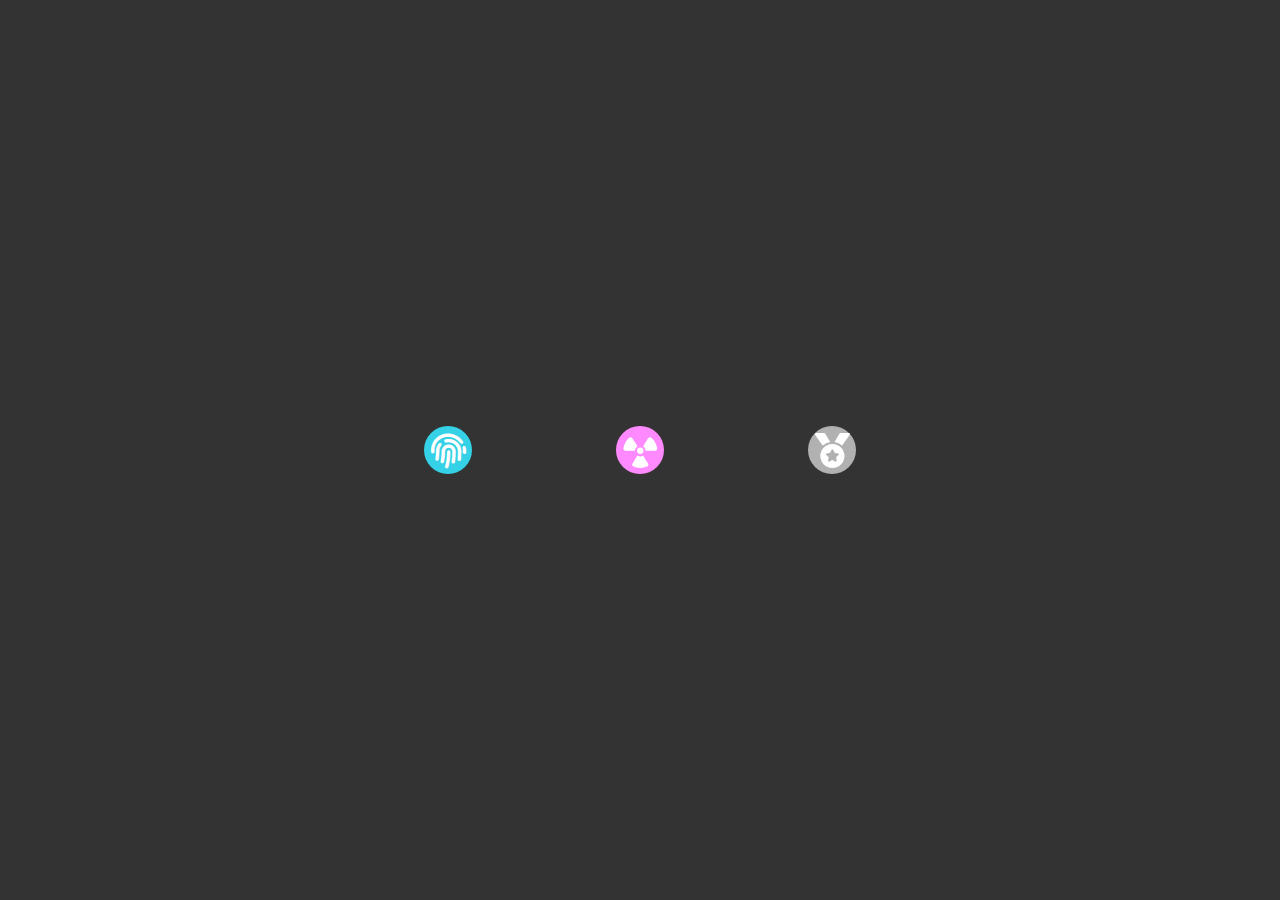
<file: 01.酷炫发光链接/index.html>
<!DOCTYPE html>
<html lang="en">
<head>
    <meta charset="UTF-8">
    <meta http-equiv="X-UA-Compatible" content="IE=edge">
    <meta name="viewport" content="width=device-width, initial-scale=1.0">
    <title>Document</title>
    <link rel="stylesheet" href="/重置样式表/reset.css">
    <link rel="stylesheet" href="/FontAwesome/css/all.css">
    <link rel="stylesheet" href="./style.css">
</head>
<body>
    <a class="pulse" href="JavaScript:;">
        <i class="fas fa-fingerprint"></i>
    </a>
    <a class="pulse" href="JavaScript:;" style="filter: hue-rotate(120deg);">
        <i class="fas fa-radiation"></i>
    </a>
    <a class="pulse" href="JavaScript:;" style="filter: grayscale();">
        <i class="fas fa-medal"></i>
    </a>
    
</body>
</html>
</file>
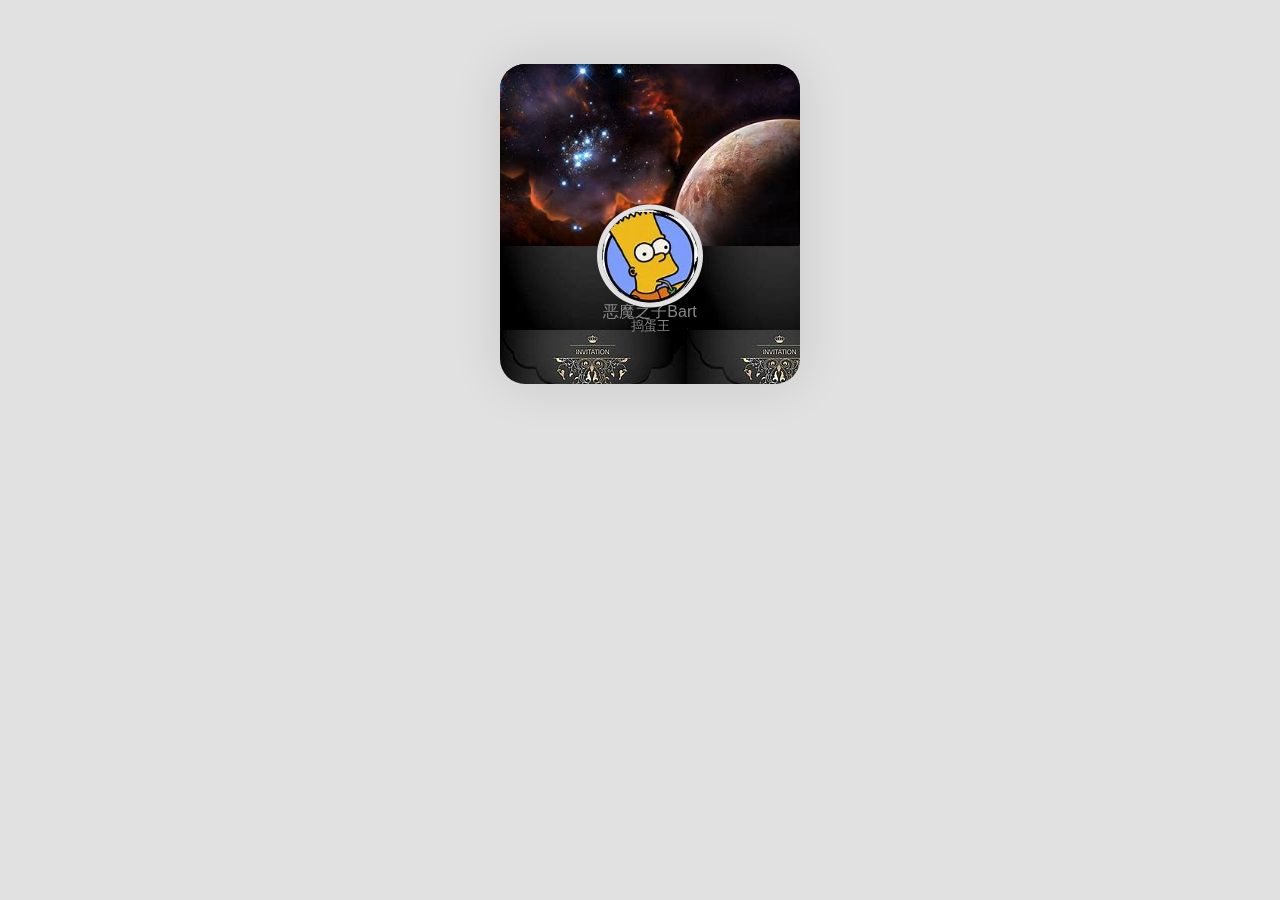
<file: 03.极简个人技能卡片展示/index.html>
<!DOCTYPE html>
<html lang="en">

<head>
    <meta charset="UTF-8">
    <meta http-equiv="X-UA-Compatible" content="IE=edge">
    <meta name="viewport" content="width=device-width, initial-scale=1.0">
    <title>Document</title>
    <link rel="stylesheet" href="/重置样式表/reset.css">
    <link rel="stylesheet" href="/FontAwesome/css/all.css">
    <link rel="stylesheet" href="./style.css">
</head>

<body>
    <div class="card">
        <div class="inner">

            <div class="front">
                <div class="banner">
                    <img src="/03.极简个人技能卡片展示/img/1.jfif" width="100%">
                </div>
                <div class="profile alignment">
                    <img class="avatar" src="/03.极简个人技能卡片展示/img/2.png">
                    <h3 class="title">恶魔之子Bart</h3>
                    <h3 class="subtitle">捣蛋王</h3>
                </div>
            </div>

            <div class="back">
                <div class="alignment">
                    <p class="text">
                        HTML+CSS每天一个小实例：极简个人技能卡片展示
                    </p>
                    <p class="address">
                        恶魔之子Bart<br>@陌风
                    </p>
                </div>
            </div>
        </div>
    </div>
</body>

</html>
</file>
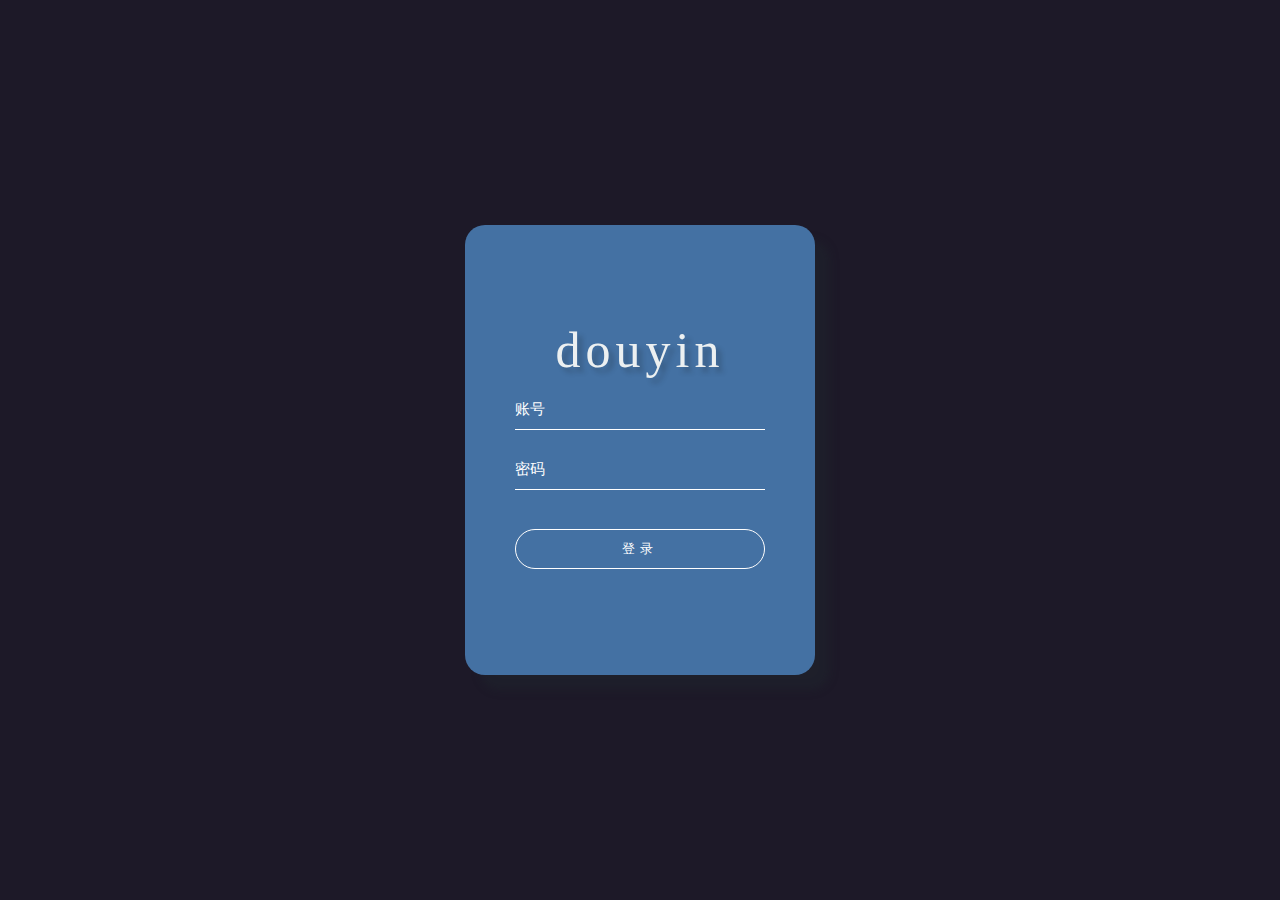
<file: 04.hover表单/index.html>
<!DOCTYPE html>
<html lang="en">
<head>
    <meta charset="UTF-8">
    <meta http-equiv="X-UA-Compatible" content="IE=edge">
    <meta name="viewport" content="width=device-width, initial-scale=1.0">
    <title>用户登录</title>
    <!-- <link rel="stylesheet" href="../重置样式表/reset.css"> -->
    <link rel="stylesheet" href="./04.css">
    <script src="../jquery/jquery-3.6.3.min.js"></script>
</head>
<body>
    
    <div class="container">
        <h1>douyin</h1>
        <form action="">
            <input type="text" class="tbx" placeholder="账号">
            <input type="text" class="tbx" placeholder="密码">
            <input type="submit" class="sub" value="登录">
        </form>
    </div>
    
    <script>
    // 定义一个con绑定container
    const con=document.querySelector(".container");
    // 定义两个函数开关（门）
    let isIn=true;  //鼠标进去，默认打开
    let isOut=false;  //鼠标离开，默认关闭
    
    var span;    //给未出生的元素取个名字span
    
    //添加监听
    // 监听鼠标进入事件
    con.addEventListener("mouseenter",(e)=>{
        // 如果进去的门是打开的，就可以执行这个函数
        if(isIn){
            // 获取进入鼠标位置
            // 生成元素的位置=进入点距离窗口的距离 - 父盒子距离窗口的距离
            let inX=e.clientX-e.target.offsetLeft;
            let inY=e.clientY-e.target.offsetTop;
    
            // 创建一个span元素并且给他对应的坐标
            let el=document.createElement("span");
            el.style.left=inX+"px";
            el.style.top=inY+"px";
            // 添加到con对应的父元素，即container
            con.appendChild(el);
    
            $(".container span").removeClass("out");  //移除出去的动画
            $(".container span").addClass("in");  //添加进入的动画
            span=document.querySelector(".container span");
            isIn=false;  //关闭进来的门，不能使用进入方法
            isOut=true;  //开启出去的门，可以使用出去方法
        }
    });
    
    // 监听鼠标出去事件
    con.addEventListener("mouseleave",(e)=>{
        if(isOut){
            // 获取出去鼠标位置
            // 生成元素的位置=出去点距离窗口的距离 - 父盒子距离窗口的距离
            let outX=e.clientX-e.target.offsetLeft;
            let outY=e.clientY-e.target.offsetTop;
    
            $(".container span").removeClass("in");  //移除进入动画
            $(".container span").addClass("out");  //添加出去动画
            // 添加出去坐标
            $(".out").css("left",outX+"px");
            $(".out").css("top",outY+"px");
    
            isOut=false;  //关闭出去的门
            // 当动画结束后再删除元素
            setTimeout(()=>{
                con.removeChild(span); //删除元素
                isIn=true;  //打开进入的门
            },500);
        }
    });
    
    </script>

 </div>

</body>
</html>
</file>
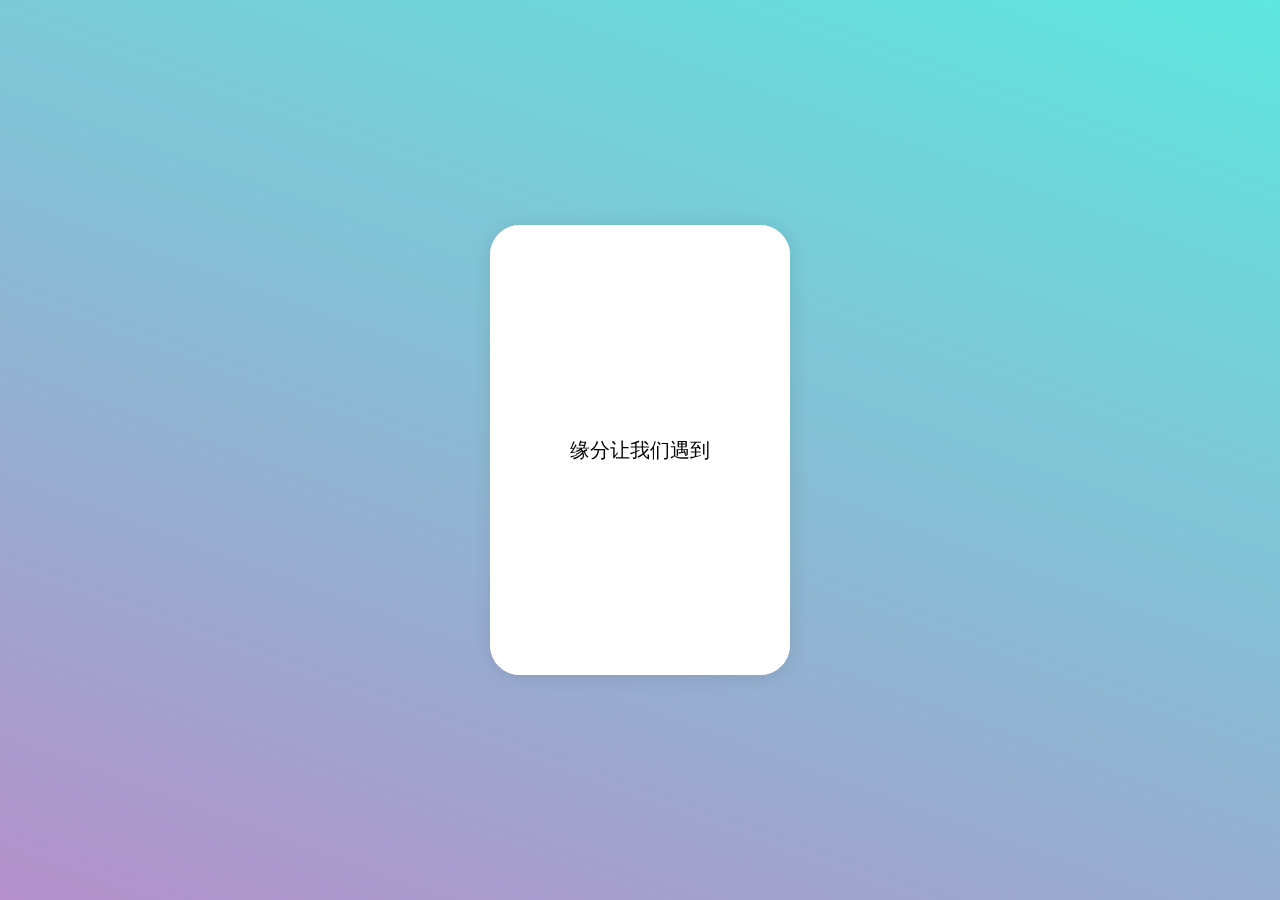
<file: 05.3D旋转卡片/index.html>
<!DOCTYPE html>
<html lang="en">
<head>
    <meta charset="UTF-8">
    <meta http-equiv="X-UA-Compatible" content="IE=edge">
    <meta name="viewport" content="width=device-width, initial-scale=1.0">
    <title>3D旋转卡片</title>
    <link rel="stylesheet" href="./05.css">
</head>
<body>
    
    <div class="card">
        <div class="front">
            <p>缘分让我们遇到</p>
        </div>
        <div class="back">
            <p>求点赞！</p>
            <p>求关注~</p>
            <p>求评论！</p>
            <p>求收藏~</p>
        </div>
    </div>
    
</body>
</html>
</file>
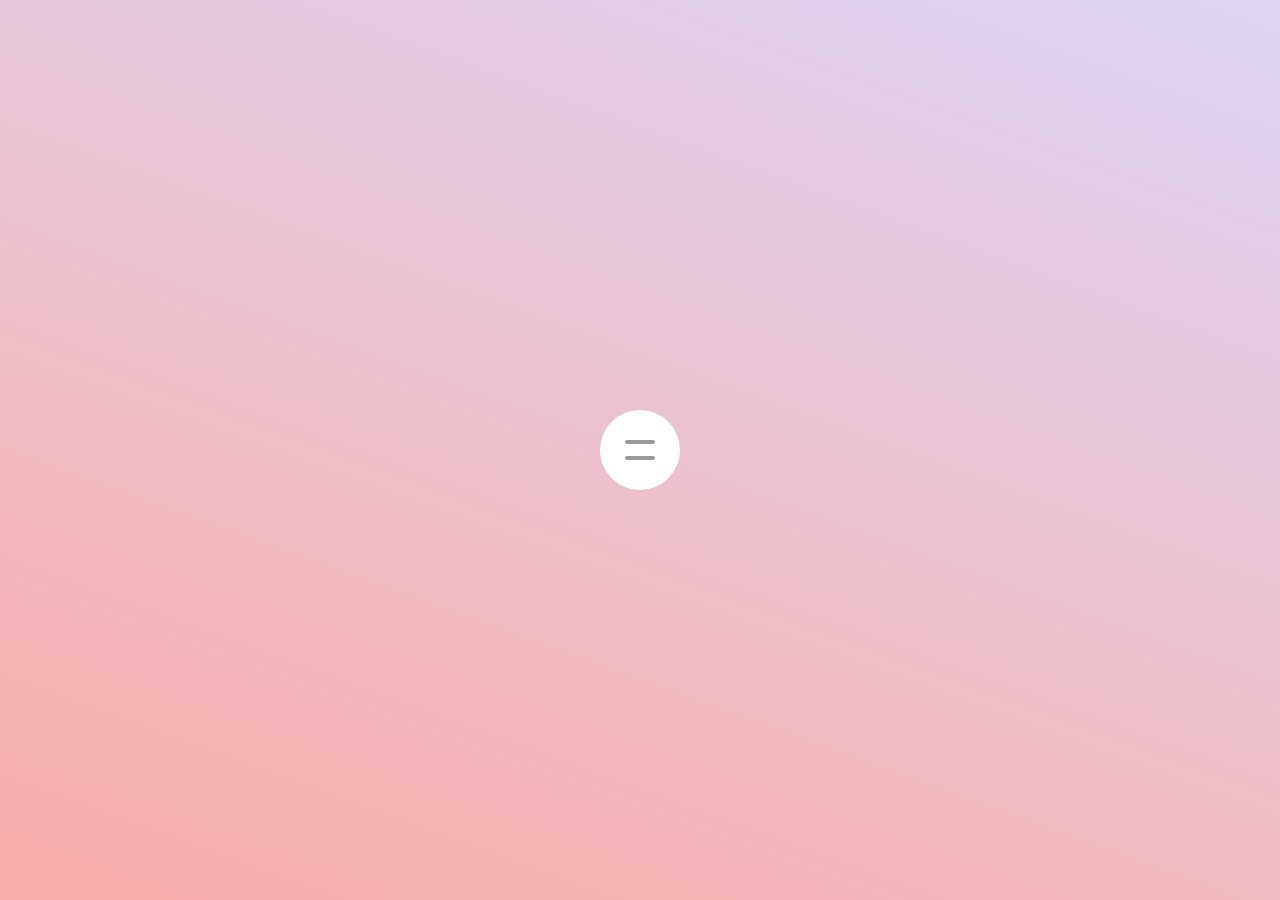
<file: 06.伸缩式导航栏/index.html>
<!DOCTYPE html>
<html lang="en">
<head>
    <meta charset="UTF-8">
    <meta http-equiv="X-UA-Compatible" content="IE=edge">
    <meta name="viewport" content="width=device-width, initial-scale=1.0">
    <title>伸缩式导航栏</title>
    <link rel="stylesheet" href="./06.css">
</head>
<body>
    <div class="navbar">
        <input type="checkbox">
        <span></span>
        <span></span>
        <ul>
            <li><a href="javascript:void(0)">点赞</a></li>
            <li><a href="javascript:void(0)">关注</a></li>
            <li><a href="javascript:void(0)">评论</a></li>
            <li><a href="javascript:void(0)">收藏</a></li>
            <li><a href="javascript:void(0)">转发</a></li>
        </ul>
    </div>
    
</body>
</html>
</file>
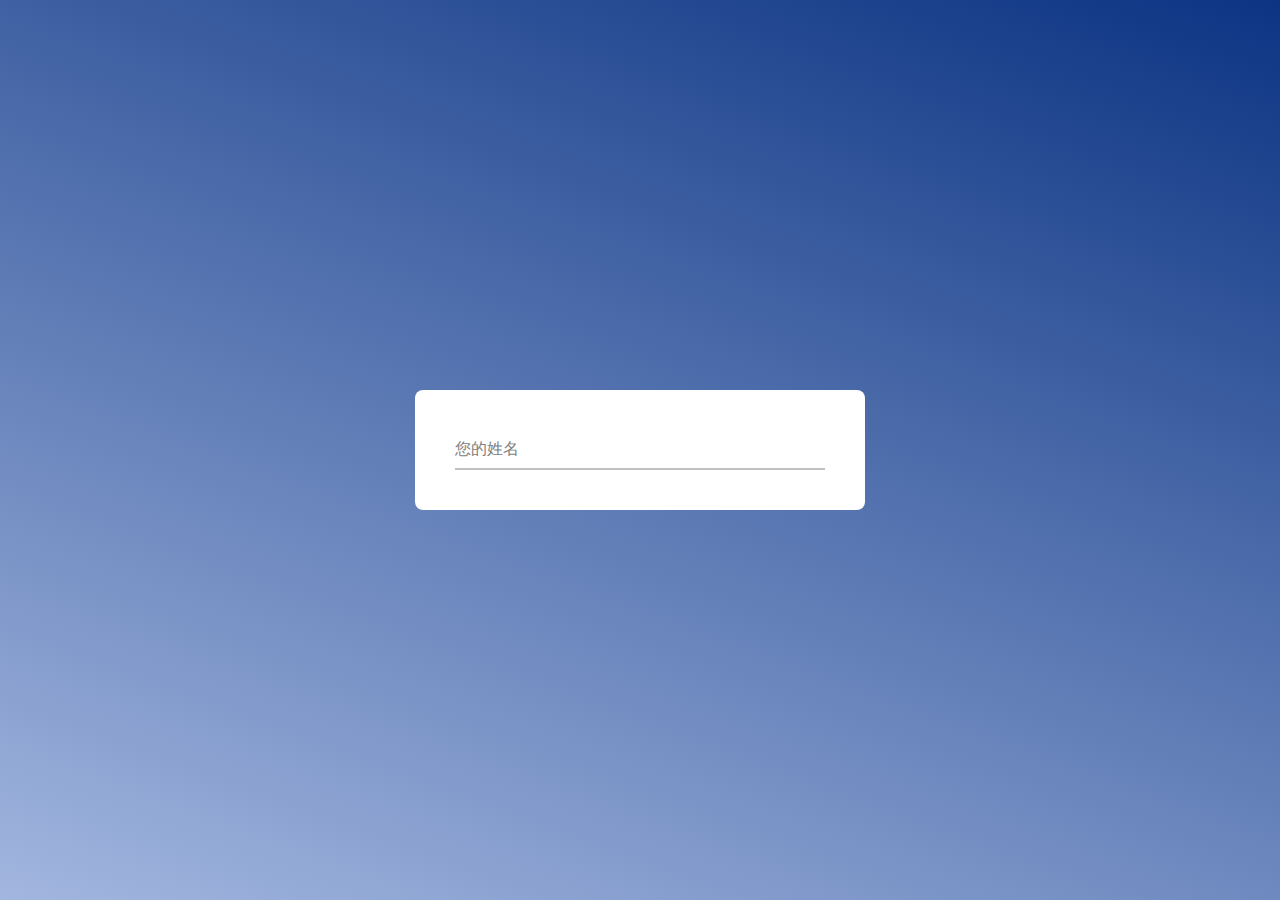
<file: 07.input输入框动画/index.html>
<!DOCTYPE html>
<html lang="en">
<head>
    <meta charset="UTF-8">
    <meta http-equiv="X-UA-Compatible" content="IE=edge">
    <meta name="viewport" content="width=device-width, initial-scale=1.0">
    <title>input输入框动画</title>
    <link rel="stylesheet" href="./07.css">
</head>
<body>
    <div class="wrapper">
        <div class="input-data">
            <input type="text" required>
            <div class="underline"></div>
            <label>您的姓名</label>
        </div>
    </div>
</body>
</html>
</file>
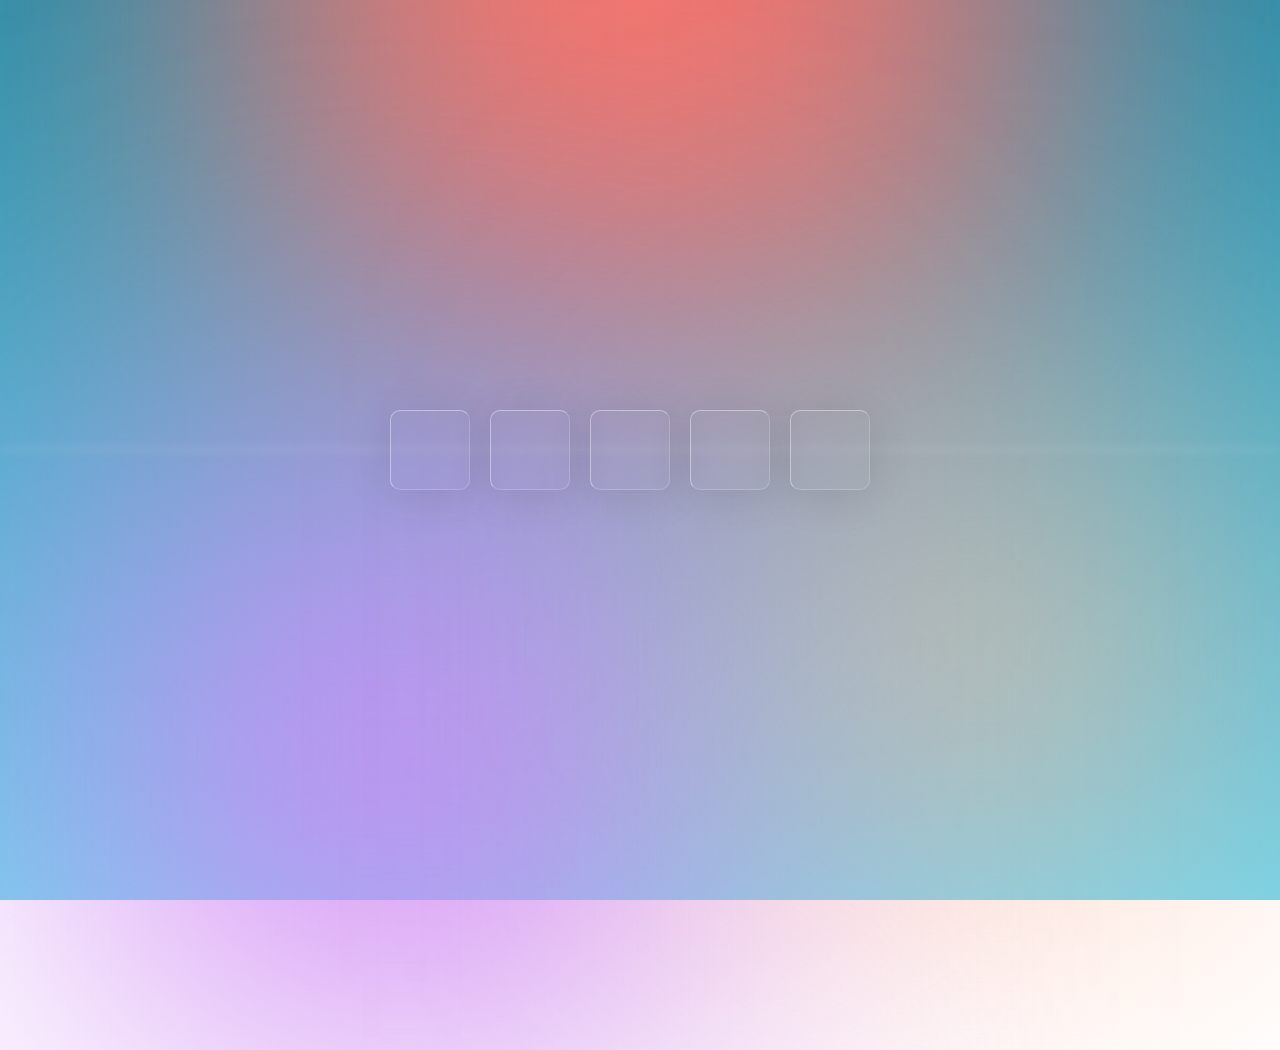
<file: 08.玻璃图标悬浮效果/index.html>
<!DOCTYPE html>
<html lang="en">
<head>
    <meta charset="UTF-8">
    <meta http-equiv="X-UA-Compatible" content="IE=edge">
    <meta name="viewport" content="width=device-width, initial-scale=1.0">
    <title>玻璃图标悬浮效果</title>
    <link rel="stylesheet" href="./08.css">
    <style>
        /* CDN 服务仅供平台体验和调试使用，平台不承诺服务的稳定性，企业客户需下载字体包自行发布使用并做好备份。 */
@font-face {
  font-family: 'iconfont';  /* Project id 3511850 */
  src: url('http://at.alicdn.com/t/c/font_3511850_nm3l3lv07ph.woff2?t=1679636016660') format('woff2'),
       url('http://at.alicdn.com/t/c/font_3511850_nm3l3lv07ph.woff?t=1679636016660') format('woff'),
       url('http://at.alicdn.com/t/c/font_3511850_nm3l3lv07ph.ttf?t=1679636016660') format('truetype');
}
    </style>
</head>
<body>
    <div class="container">
        <div class="color"></div>
        <div class="color"></div>
        <div class="color"></div>
        <ul>
            <li>
                <a href="javascript:;"><i class="iconfont">&#xe600;</i></a>
            </li>
            <li>
                <a href="javascript:;"><i class="iconfont">&#xe601;</i></a>
            </li>
            <li>
                <a href="javascript:;"><i class="iconfont">&#xe882;</i></a>
            </li>
            <li>
                <a href="javascript:;"><i class="iconfont">&#xe6a2;</i></a>
            </li>
            <li>
                <a href="javascript:;"><i class="iconfont">&#xe882;</i></a>
            </li>
        </ul>
        <ul>
            <li></li>
        </ul>
    </div>
</body>
</html>
</file>
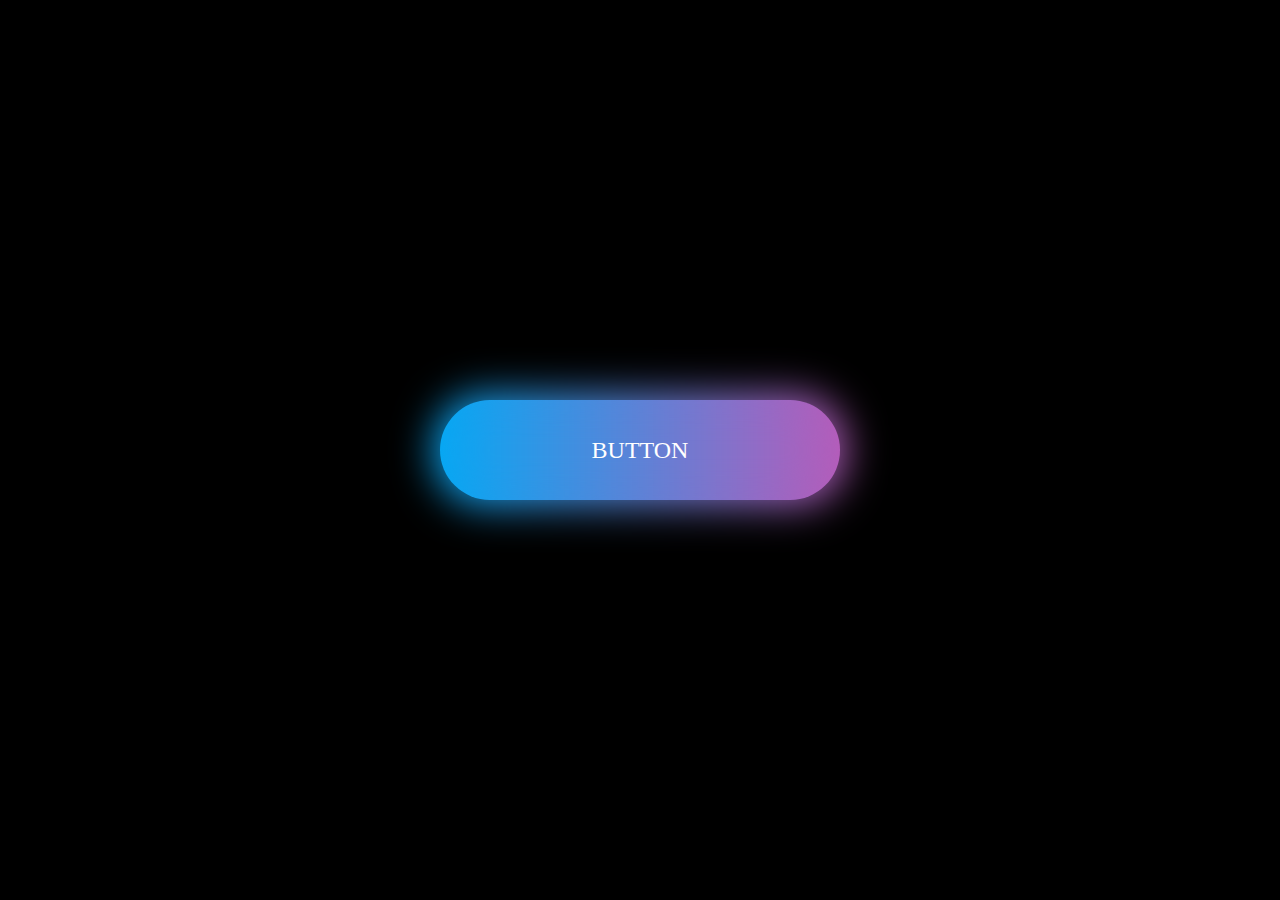
<file: 11.流光按钮/index.html>
<!DOCTYPE html>
<html lang="en">
<head>
    <meta charset="UTF-8">
    <meta http-equiv="X-UA-Compatible" content="IE=edge">
    <meta name="viewport" content="width=device-width, initial-scale=1.0">
    <title>流光按钮</title>
    <link rel="stylesheet" href="./11.css">
</head>
<body>
    
        <a href="javascript:;">button</a>
    
    
</body>
</html>
</file>
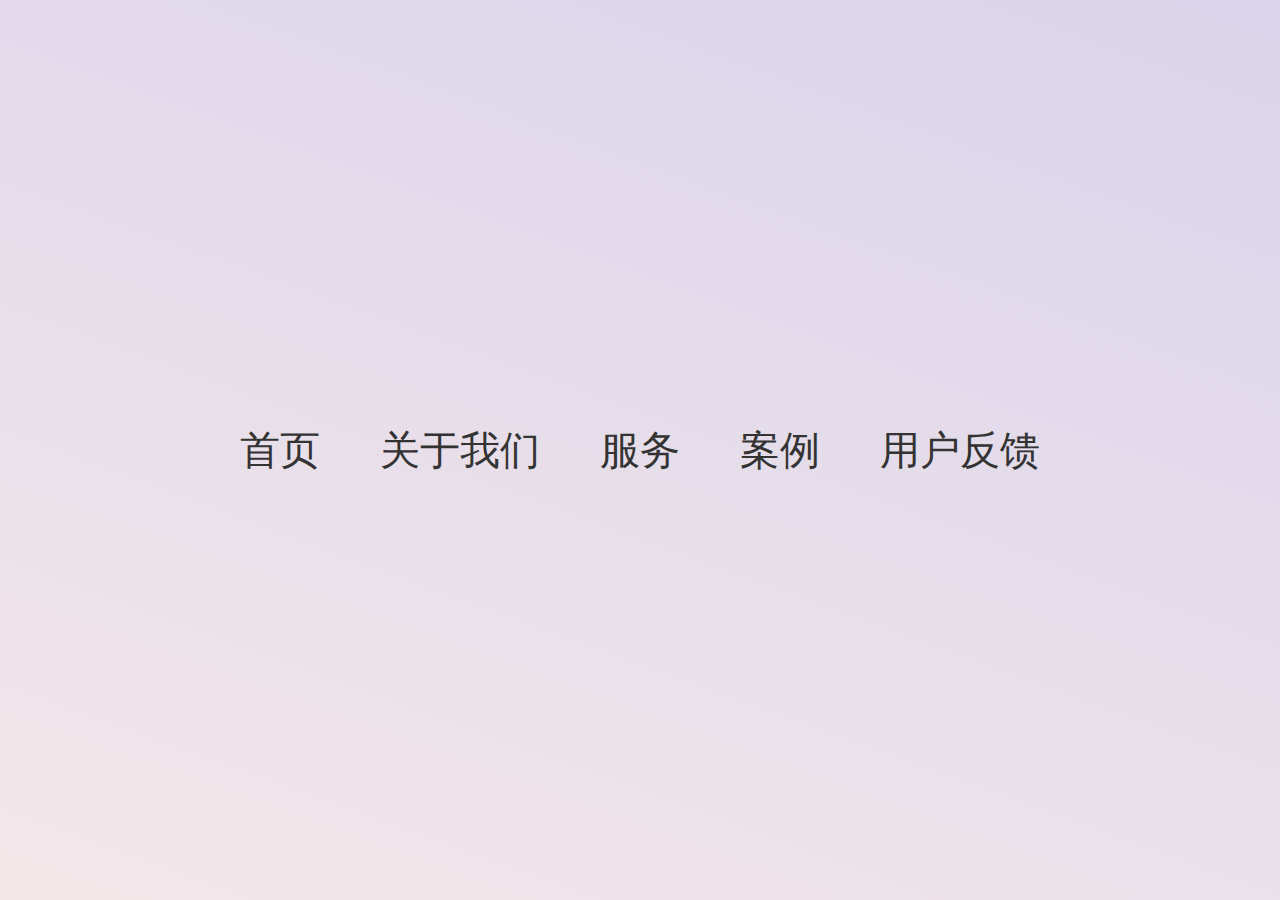
<file: 13.菜单悬停效果/index.html>
<!DOCTYPE html>
<html lang="en">
<head>
    <meta charset="UTF-8">
    <meta http-equiv="X-UA-Compatible" content="IE=edge">
    <meta name="viewport" content="width=device-width, initial-scale=1.0">
    <title>菜单悬停效果</title>
    <link rel="stylesheet" href="./13.css">
</head>
<body>

    <ul>
        <li><a href="javascript:;">首页</a></li>
        <li><a href="javascript:;">关于我们</a></li>
        <li><a href="javascript:;">服务</a></li>
        <li><a href="javascript:;">案例</a></li>
        <li><a href="javascript:;">用户反馈</a></li>
    </ul>
    
</body>
</html>
</file>
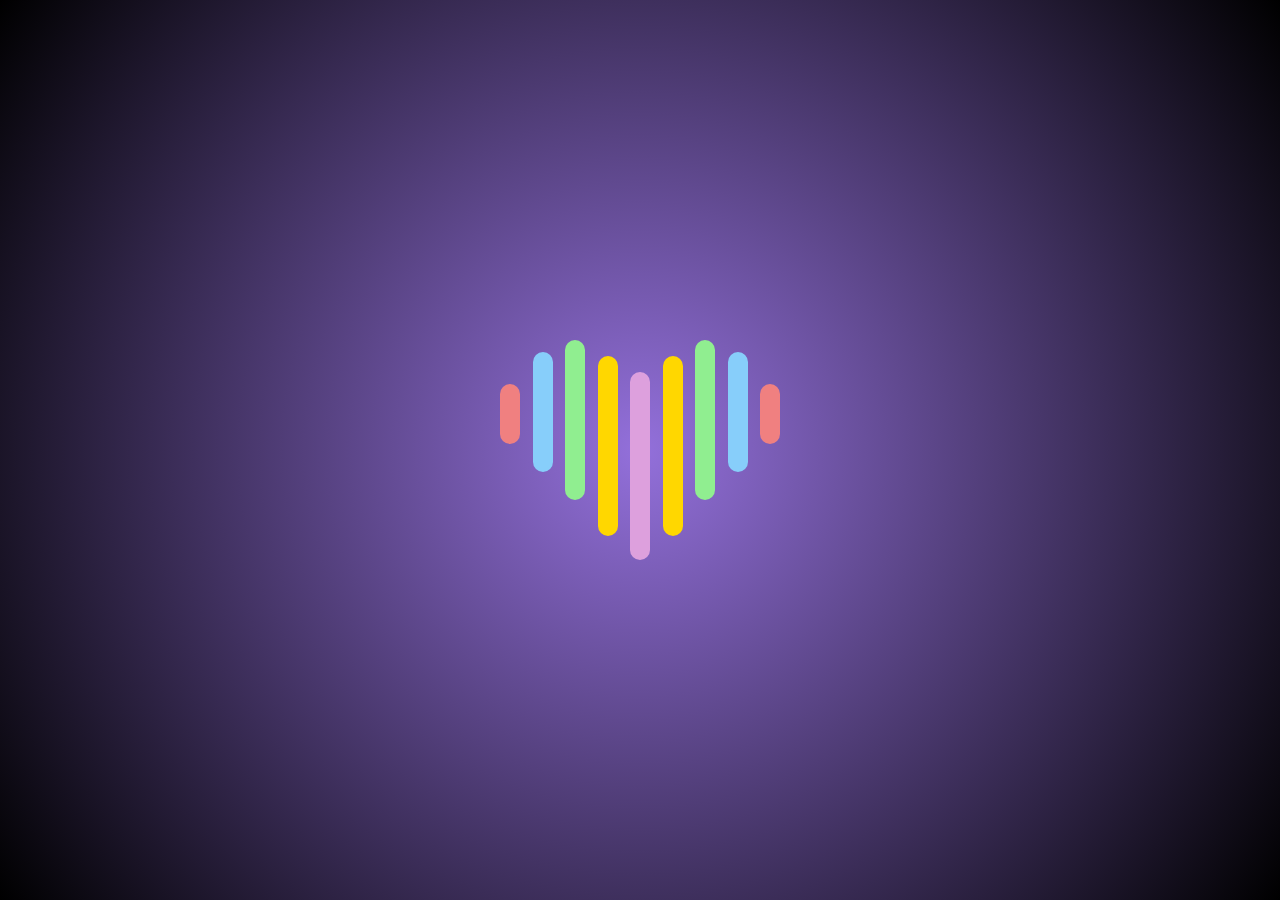
<file: 14.炫彩爱心加载特效/index.html>
<!DOCTYPE html>
<html lang="en">
<head>
    <meta charset="UTF-8">
    <meta http-equiv="X-UA-Compatible" content="IE=edge">
    <meta name="viewport" content="width=device-width, initial-scale=1.0">
    <title>炫彩爱心加载特效</title>
    <link rel="stylesheet" href="./14.css">
</head>
<body>
    

    <div class="heart">
        <span></span>
        <span></span>
        <span></span>
        <span></span>
        <span></span>
        <span></span>
        <span></span>
        <span></span>
        <span></span>
    </div>

</body>
</html>
</file>
<file: 01.酷炫发光链接/style.css>
body {
  height: 100vh;
  display: flex;
  justify-content: center;
  align-items: center;
  gap: 9rem;
  background-color: #333;
}
.a,
.pulse,
.pulse::after,
.pulse::before {
  content: "";
  display: grid;
  grid-area: 1/1;
  aspect-ratio: 1;
  border-radius: 50%;
  box-shadow: 0 0 0 0 #35d1e633;
  animation: pulsing 3s linear infinite var(--s, 0s);
}
.pulse i {
  font-size: 35px;
  position: absolute;
  padding: 7px;
}
.pulse {
  width: 3rem;
  color: #fff;
  transition: all 0.5s ease;
  background: #35d1e6;
}
.pulse::after {
  --s: 1s;
}
.pulse::before {
  --s: 2s;
}
.pulse:hover {
  background-color: #35D1E633;
  color: #ffffff99;
}
@keyframes pulsing {
  to {
    box-shadow: 0 0 0 6rem #0000;
  }
}
/*# sourceMappingURL=./style.css.map */
</file>
<file: 03.极简个人技能卡片展示/style.css>
:root {
  --background: #e1e1e1;
  --color-light: #525252;
  --color-dark: #808080;
  --text-color-light: #888;
}
.a {
  margin-top: 0;
  margin-bottom: 0;
  text-align: center;
}
.b {
  font-size: 0.8rem;
  font-weight: 400;
}
body {
  background-color: var(--background);
  overflow: hidden;
  font-family: sans-serif;
}
.card {
  perspective: 1000px;
  margin: 5% auto;
  margin-left: 500px;
}
.card .inner {
  position: relative;
  width: 300px;
  height: 320px;
  transition: transform 0.5s ease-in-out;
  transform-style: preserve-3d;
}
.card .inner .front {
  position: absolute;
  top: 0;
  left: 0;
  overflow: hidden;
  height: 100%;
  color: var(--text-color-light);
  border-radius: 25px;
  box-shadow: 0 0 50px 2px rgba(0, 0, 0, 0.1);
  background: url(/03.极简个人技能卡片展示/img/3.jfif) 0 0 repeat;
}
.card .inner .back {
  position: absolute;
  top: 0;
  left: 0;
  overflow: hidden;
  height: 100%;
  color: var(--text-color-light);
  border-radius: 25px;
  box-shadow: 0 0 50px 2px rgba(0, 0, 0, 0.1);
  background: url(/03.极简个人技能卡片展示/img/3.jfif) 0 0 repeat;
  transform: rotateY(180deg);
  backface-visibility: hidden;
}
.card .inner .banner + .profile {
  height: 50%;
  margin-top: -10px;
}
.card .inner .banner + .profile .title {
  margin-top: 0;
  margin-bottom: 0;
  text-align: center;
}
.card .inner .avatar {
  position: absolute;
  width: 6em;
  top: 60%;
  left: 50%;
  transform: translate(-50%, -50%);
  border-radius: 50%;
  border: 5px solid var(--background);
}
.card .inner .subtitle {
  margin-top: 0;
  margin-bottom: 0;
  text-align: center;
  font-size: 0.8rem;
  font-weight: 400;
}
.card .inner .text {
  margin-top: 0;
  margin-bottom: 0;
  text-align: center;
  margin: 30% 8% 0 8%;
}
.card .inner .address {
  margin-top: 0;
  margin-bottom: 0;
  text-align: center;
  font-size: 0.8rem;
  font-weight: 400;
}
.card .inner .address::before {
  content: "";
  display: inline-block;
  border-top: 2px solid var(--text-color-light);
  width: 100%;
  margin-bottom: 5px;
}
.card:hover .inner {
  transform: rotateY(180deg);
}
.alignment {
  display: flex;
  flex-direction: column;
  justify-content: center;
  align-items: center;
}
/*# sourceMappingURL=./style.css.map */
</file>
<file: 04.hover表单/04.css>
* {
  margin: 0px;
  padding: 0px;
}
body {
  height: 100vh;
  display: flex;
  justify-content: center;
  align-items: center;
  background-color: #1d1928;
}
body .container {
  display: flex;
  justify-content: center;
  align-items: center;
  flex-direction: column;
  width: 350px;
  height: 450px;
  border-radius: 20px;
  background-color: #4471a3;
  box-shadow: 15px 15px 10px rgba(33, 45, 50, 0.3);
  overflow: hidden;
  position: relative;
}
body .container form {
  width: 100%;
  height: 200px;
  display: flex;
  justify-content: space-around;
  flex-direction: column;
  align-items: center;
  z-index: 1;
}
body .container form .tbx {
  width: 250px;
  height: 40px;
  border: none;
  outline: none;
  border-bottom: 1px solid #fff;
  background: none;
  color: #fff;
  font-size: 15px;
}
body .container form .tbx::placeholder {
  color: #fff;
  font-size: 15px;
}
body .container form .sub {
  width: 250px;
  height: 40px;
  outline: none;
  border: 1px solid #fff;
  border-radius: 20px;
  letter-spacing: 5px;
  background: none;
  color: #fff;
  cursor: pointer;
  margin-top: 20px;
}
body .container h1 {
  color: #ecf0f1;
  font-size: 50px;
  letter-spacing: 5px;
  font-weight: 100;
  text-shadow: 5px 5px 5px rgba(33, 45, 58, 0.3);
  z-index: 1;
}
body .container .in {
  position: absolute;
  top: 0;
  left: 0;
  display: block;
  width: 0;
  height: 0;
  border-radius: 50%;
  background: #cf455f;
  transform: translate(-50%, -50%);
  animation: in 0.5s ease-out forwards;
}
body .container .out {
  position: absolute;
  top: 0;
  left: 0;
  display: block;
  width: 1200px;
  height: 1200px;
  border-radius: 50%;
  background: #cf455f;
  transform: translate(-50%, -50%);
  animation: out 0.5s ease-out forwards;
}
@keyframes in {
  0% {
    width: 0;
    height: 0;
  }
  100% {
    width: 1200px;
    height: 1200px;
  }
}
@keyframes out {
  0% {
    width: 1200px;
    height: 1200px;
  }
  100% {
    width: 0;
    height: 0;
  }
}
/*# sourceMappingURL=./04.css.map */
</file>
<file: 05.3D旋转卡片/05.css>
* {
  margin: 0;
  padding: 0;
}
body {
  display: flex;
  justify-content: center;
  align-items: center;
  height: 100vh;
  background-image: linear-gradient(200deg, #5ee7df, #b490ca);
  perspective: 1000px;
}
body .card {
  background-color: #fff;
  position: relative;
  height: 450px;
  width: 300px;
  border-radius: 30px;
  cursor: pointer;
  box-shadow: 1px 1px 20px rgba(0, 0, 0, 0.1);
  transform-style: preserve-3d;
  animation: rotate-reverse 1.2s cubic-bezier(0.66, -0.47, 0.33, 1.5) forwards;
}
body .card:hover {
  animation: rotate 1.2s cubic-bezier(0.66, -0.47, 0.33, 1.5) forwards;
}
.front,
.back {
  position: absolute;
  width: 100%;
  height: 100%;
  left: 0;
  top: 0;
  display: flex;
  flex-direction: column;
  align-items: center;
  justify-content: space-around;
  font-size: 20px;
  background-color: #fff;
  border-radius: 30px;
}
.back {
  transform: rotateY(180deg);
  backface-visibility: hidden;
}
@keyframes rotate {
  0% {
    transform: rotateY(0deg);
  }
  100% {
    transform: rotateY(180deg);
  }
}
@keyframes rotate-reverse {
  0% {
    transform: rotateY(180deg);
  }
  100% {
    transform: rotateY(0deg);
  }
}
/*# sourceMappingURL=./05.css.map */
</file>
<file: 06.伸缩式导航栏/06.css>
* {
  margin: 0;
  padding: 0;
}
body {
  height: 100vh;
  background: linear-gradient(200deg, #ddd6f3, #faaca8);
}
body .navbar {
  position: relative;
  padding: 20px;
  background-color: #fff;
  border-radius: 50px;
}
body .navbar input {
  width: 40px;
  height: 40px;
  opacity: 0;
  cursor: pointer;
}
body .navbar input:checked ~ ul {
  width: 350px;
}
body .navbar input:checked ~ span:nth-child(2) {
  top: calc(50% - 2px);
  background-color: #fb7299;
  transform: rotate(-45deg);
  transition: top 0.3s ease-in-out, transform 0.3s ease-in-out 0.3s;
}
body .navbar input:checked ~ span:nth-child(3) {
  top: calc(50% - 2px);
  background-color: #fb7299;
  transform: rotate(45deg);
  transition: top 0.3s ease-in-out, transform 0.3s ease-in-out 0.3s;
}
body .navbar span {
  position: absolute;
  left: 25px;
  width: 30px;
  height: 4px;
  top: calc(50% - 10px);
  border-radius: 15px;
  background-color: #999;
  pointer-events: none;
  transition: transform 0.3s ease-in-out, top 0.3s ease-in-out 0.3s;
}
body .navbar span:nth-child(3) {
  top: calc(50% + 6px);
}
body .navbar ul {
  width: 0;
  overflow: hidden;
  transition: all 0.5s;
  white-space: nowrap;
}
body .navbar ul li {
  list-style: none;
  margin: 0px 15px;
}
body .navbar ul li a {
  text-decoration: none;
  font-size: 20px;
  font-weight: 700;
  color: #333;
}
body .navbar ul li a:hover {
  color: #fb7299;
}
body,
.navbar,
.navbar ul {
  display: flex;
  justify-content: center;
  align-items: center;
}
/*# sourceMappingURL=./06.css.map */
</file>
<file: 07.input输入框动画/07.css>
* {
  margin: 0;
  padding: 0;
  outline: none;
  box-sizing: border-box;
}
body {
  display: flex;
  justify-content: center;
  align-items: center;
  min-height: 100vh;
  background: linear-gradient(200deg, #0c3483, #a2b6df);
}
body .wrapper {
  width: 450px;
  background-color: #fff;
  padding: 40px;
  box-shadow: 0px 0px 10px, #000000;
  border-radius: 8px;
}
body .wrapper .input-data {
  position: relative;
  width: 100%;
  height: 40px;
}
body .wrapper .input-data input {
  width: 100%;
  height: 100%;
  border: none;
  font-size: 17px;
  border-bottom: 2px solid #c0c0c0;
}
body .wrapper .input-data input:focus ~ label,
body .wrapper .input-data input:valid ~ label {
  transform: translateY(-25px);
  font-size: 15px;
  color: #2c6fdb;
}
body .wrapper .input-data input:focus ~ .underline,
body .wrapper .input-data input:valid ~ .underline {
  transform: scaleX(1);
}
body .wrapper .input-data label {
  position: absolute;
  bottom: 10px;
  left: 0;
  color: #808080;
  pointer-events: none;
  transition: all 0.3s ease;
}
body .wrapper .input-data .underline {
  position: absolute;
  bottom: 0px;
  height: 2px;
  width: 100%;
  background: linear-gradient(45deg, #ff0000, #ff0000, #ffb600, #ffb600, #fff600, #fff600, #a5ff00, #a5ff00, #00a9ff, #00a9ff, #0400ff, #0400ff, #8a00fc, #8a00fc, #ff00e9, #ff00e9, #ff0000, #ff0000);
  transform: scaleX(0);
  transition: all 0.3s ease;
}
/*# sourceMappingURL=./07.css.map */
</file>
<file: 08.玻璃图标悬浮效果/08.css>
* {
  margin: 0;
  padding: 0;
  box-sizing: border-box;
}
.iconfont {
  font-family: "iconfont" !important;
  font-size: 16px;
  font-style: normal;
  -webkit-font-smoothing: antialiased;
  -webkit-text-stroke-width: 0.2px;
  -moz-osx-font-smoothing: grayscale;
}
.container {
  position: absolute;
  width: 100%;
  height: 100vh;
  display: flex;
  justify-content: center;
  align-items: center;
  background: linear-gradient(to bottom, #2193b0, #6dd5ed);
}
.container::before {
  content: "";
  position: absolute;
  bottom: 0;
  width: 100%;
  height: 50%;
  z-index: 1;
  border-top: 1px solid rgba(255, 255, 255, 0.5);
  filter: blur(5px);
}
.container .color {
  position: absolute;
  filter: blur(200px);
}
.container .color:nth-child(1) {
  background: #fd746c;
  width: 800px;
  height: 800px;
  top: -450px;
}
.container .color:nth-child(2) {
  background: #cf8bf3;
  width: 600px;
  height: 600px;
  bottom: -150px;
  left: 100px;
}
.container .color:nth-child(3) {
  background: #fdb99b;
  width: 400px;
  height: 400px;
  bottom: 50px;
  right: 100px;
}
.container ul {
  position: relative;
  display: flex;
  z-index: 2;
}
.container ul li {
  position: relative;
  list-style: none;
  margin: 10px;
}
.container ul li a {
  text-decoration: none;
  position: relative;
  width: 80px;
  height: 80px;
  display: inline-block;
  border-radius: 10px;
  display: flex;
  justify-content: center;
  align-items: center;
  color: #fff;
  border: 1px solid rgba(255, 255, 255, 0.4);
  border-right: 1px solid rgba(255, 255, 255, 0.2);
  border-bottom: 1px solid rgba(255, 255, 255, 0.2);
  box-shadow: 0px 5px 45px rgba(0, 0, 0, 0.1);
  backdrop-filter: blur(2px);
  transition: all 0.5s;
  overflow: hidden;
}
.container ul li a:hover {
  transform: translateY(-20px);
}
.container ul li a:hover::before {
  transform: skewX(45deg) translateX(-150px);
}
.container ul li a::before {
  content: "";
  position: absolute;
  top: 0;
  left: 0;
  width: 50px;
  height: 100%;
  background-color: #fff;
  transform: skewX(45deg) translateX(150px);
  transition: all 0.5s;
}
.container ul li a i {
  font-size: 32px;
}
/*# sourceMappingURL=./08.css.map */
</file>
<file: 11.流光按钮/11.css>
* {
  margin: 0;
  padding: 0;
}
body {
  display: flex;
  height: 100vh;
  background-color: #000;
  justify-content: center;
  align-items: center;
}
body a {
  position: relative;
  text-decoration: none;
  width: 400px;
  height: 100px;
  line-height: 100px;
  text-align: center;
  text-transform: uppercase;
  font-size: 24px;
  color: #fff;
  background: linear-gradient(to right, #03a9f4, #f441a5, #ffeb3b, #09a8f4);
  background-size: 400%;
  border-radius: 50px;
  z-index: 1;
}
body a::before {
  content: "";
  position: absolute;
  top: -5px;
  bottom: -5px;
  right: -5px;
  left: -5px;
  background: linear-gradient(to right, #03a9f4, #f441a5, #ffeb3b, #09a8f4);
  background-size: 400%;
  border-radius: 50px;
  z-index: -1;
  filter: blur(20px);
}
body a:hover {
  animation: streamer 8s infinite;
}
body a:hover::before {
  animation: streamer 8s infinite;
}
@keyframes streamer {
  100% {
    background-position: -400% 0;
  }
}
/*# sourceMappingURL=./11.css.map */
</file>
<file: 13.菜单悬停效果/13.css>
* {
  margin: 0;
  padding: 0;
}
body {
  height: 100vh;
  background: linear-gradient(200deg, #dad4ec, #f3e7e9);
}
ul {
  position: absolute;
  top: 50%;
  left: 50%;
  transform: translate(-50%, -50%);
  display: flex;
  margin: 0;
  padding: 0;
}
ul li {
  list-style: none;
  transition: 0.5s;
  white-space: nowrap;
  
}
ul li a {
  position: relative;
  display: block;
  text-align: center;
  margin: 0px 30px;
  color: #333;
  font-size: 40px;
  text-decoration: none;
}
ul:hover li {
  opacity: 0.2;
  filter: blur(2px);
}
ul li:hover {
  opacity: 1;
  filter: blur(0px);
}
/*# sourceMappingURL=./13.css.map */
</file>
<file: 14.炫彩爱心加载特效/14.css>
* {
  margin: 0;
  padding: 0;
}
body {
  margin: 0;
  height: 100vh;
  display: flex;
  align-items: center;
  justify-content: center;
  background: radial-gradient(circle at center, mediumpurple, #000);
}
.heart {
  width: 280px;
  height: 220px;
  display: flex;
  justify-content: space-between;
}
.heart span {
  --c: plum;
  --h: 50%;
  --t: 25%;
  background-color: var(--c);
  width: 20px;
  border-radius: 20px;
  position: relative;
  height: var(--h);
  top: var(--t);
  animation: beating 1s infinite;
}
.heart span:nth-child(1),
.heart span:nth-child(9) {
  --c: lightcoral;
  --h: 60px;
  --t: 44px;
}
.heart span:nth-child(2),
.heart span:nth-child(8) {
  --c: lightskyblue;
  --h: 120px;
  --t: 12px;
}
.heart span:nth-child(3),
.heart span:nth-child(7) {
  --c: lightgreen;
  --h: 160px;
  --t: 0px;
}
.heart span:nth-child(4),
.heart span:nth-child(6) {
  --c: gold;
  --h: 180px;
  --t: 16px;
}
.heart span:nth-child(5) {
  --c: plum;
  --h: 188px;
  --t: 32px;
}
@keyframes beating {
  0%,
  30% {
    height: var(--h);
    top: var(--t);
    background-color: var(--c);
    filter: blur(0px);
  }
  60%,
  70% {
    height: 50%;
    top: 25%;
    background-color: plum;
    filter: blur(5px);
  }
}
/*# sourceMappingURL=./14.css.map */
</file>
